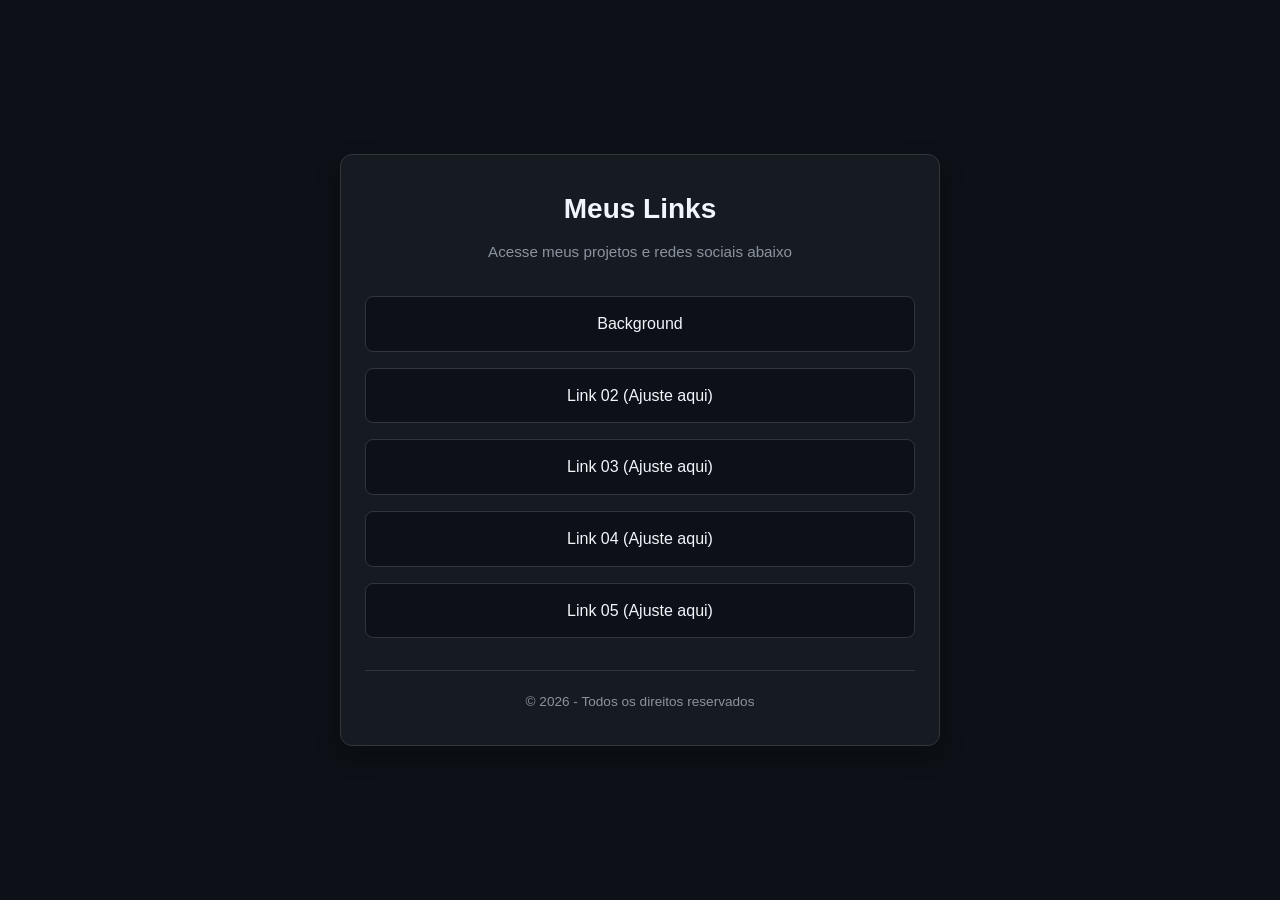
<file: index.html>
<!DOCTYPE html>
<html lang="pt-BR">
<head>
    <meta charset="UTF-8">
    <meta name="viewport" content="width=device-width, initial-scale=1.0">
    <title>Links Importantes | Meu GitHub</title>
    <style>
        :root {
            --bg-color: #0d1117;
            --card-bg: #161b22;
            --border-color: #30363d;
            --text-color: #c9d1d9;
            --heading-color: #f0f6fc;
            --accent-color: #58a6ff;
            --hover-bg: #21262d;
        }

        * {
            box-sizing: border-box;
            margin: 0;
            padding: 0;
        }

        body {
            font-family: -apple-system, BlinkMacSystemFont, "Segoe UI", Roboto, Helvetica, Arial, sans-serif;
            background-color: var(--bg-color);
            color: var(--text-color);
            min-height: 100vh;
            display: flex;
            justify-content: center;
            align-items: center;
            padding: 20px;
            line-height: 1.6;
        }

        .container {
            width: 100%;
            max-width: 600px;
            background-color: var(--card-bg);
            border: 1px solid var(--border-color);
            border-radius: 12px;
            padding: 32px 24px;
            box-shadow: 0 10px 25px rgba(0, 0, 0, 0.3);
        }

        header {
            text-align: center;
            margin-bottom: 32px;
        }

        h1 {
            color: var(--heading-color);
            font-size: 1.75rem;
            margin-bottom: 8px;
        }

        p.subtitle {
            color: #8b949e;
            font-size: 0.95rem;
        }

        .link-list {
            list-style: none;
            display: flex;
            flex-direction: column;
            gap: 16px;
        }

        .link-item a {
            display: block;
            width: 100%;
            padding: 14px 20px;
            background-color: var(--bg-color);
            color: var(--heading-color);
            text-decoration: none;
            border: 1px solid var(--border-color);
            border-radius: 8px;
            font-weight: 500;
            text-align: center;
            transition: all 0.2s ease;
        }

        .link-item a:hover {
            background-color: var(--hover-bg);
            border-color: var(--accent-color);
            color: var(--accent-color);
            transform: translateY(-2px);
        }

        footer {
            margin-top: 32px;
            text-align: center;
            font-size: 0.85rem;
            color: #8b949e;
            border-top: 1px solid var(--border-color);
            padding-top: 20px;
        }
    </style>
</head>
<body>

    <div class="container">
        <header>
            <h1>Meus Links</h1>
            <p class="subtitle">Acesse meus projetos e redes sociais abaixo</p>
        </header>

        <main>
            <ul class="link-list">
                <li class="link-item">
                    <a href="https://brn-silveira.github.io/overlays/background.html" target="_blank" rel="noopener noreferrer">Background</a>
                </li>
                <li class="link-item">
                    <a href="" target="_blank" rel="noopener noreferrer">Link 02 (Ajuste aqui)</a>
                </li>
                <li class="link-item">
                    <a href="" target="_blank" rel="noopener noreferrer">Link 03 (Ajuste aqui)</a>
                </li>
                <li class="link-item">
                    <a href="" target="_blank" rel="noopener noreferrer">Link 04 (Ajuste aqui)</a>
                </li>
                <li class="link-item">
                    <a href="" target="_blank" rel="noopener noreferrer">Link 05 (Ajuste aqui)</a>
                </li>
            </ul>
        </main>

        <footer>
            <p>&copy; 2026 - Todos os direitos reservados</p>
        </footer>
    </div>

</body>
</html>
</file>
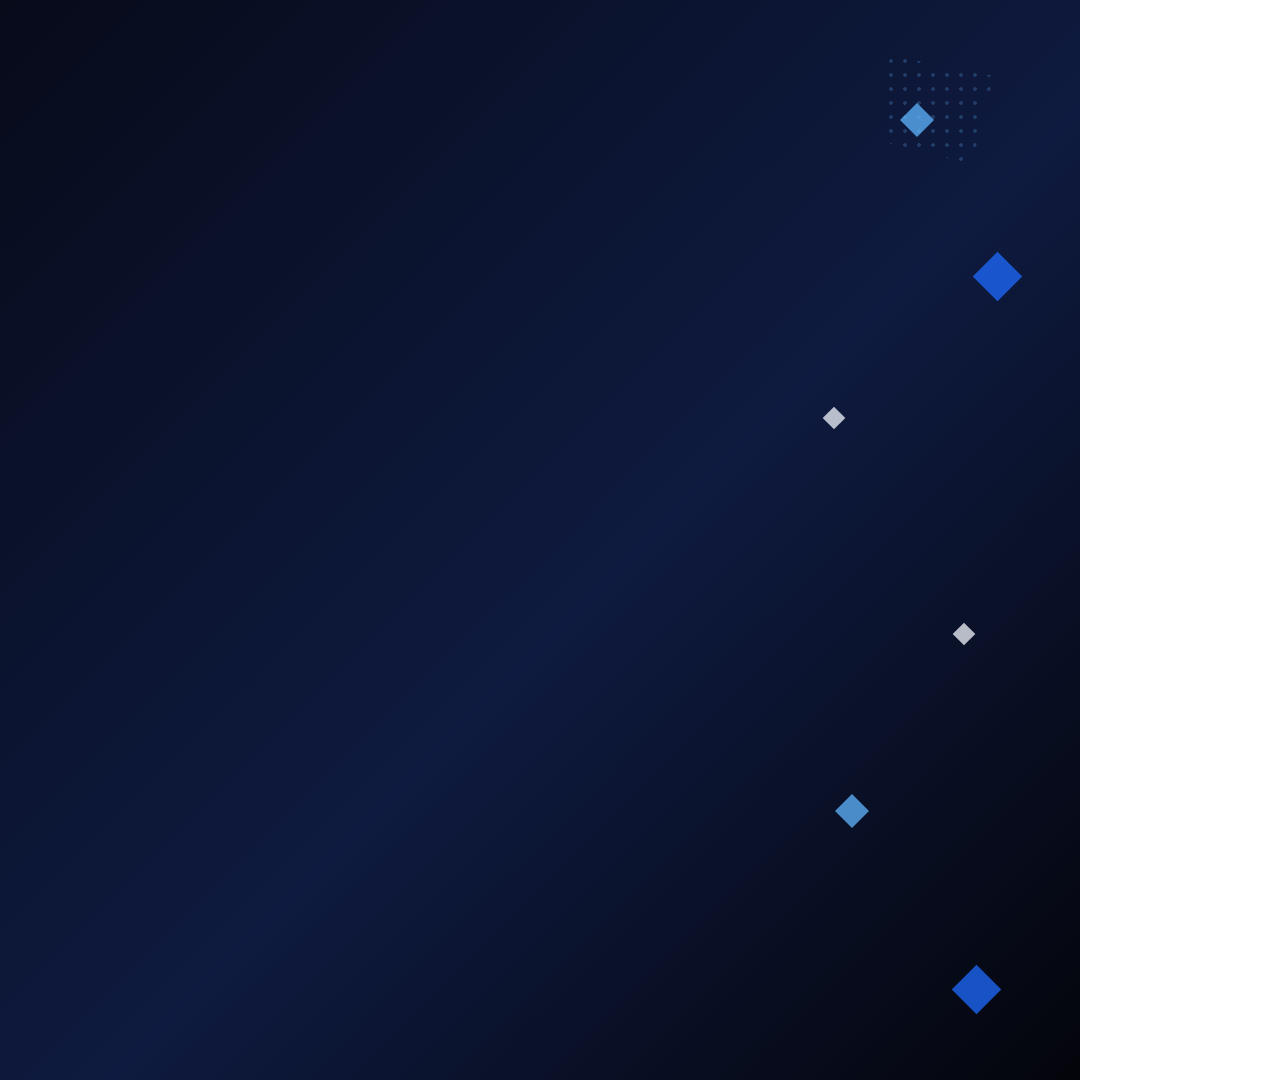
<file: background-tiktok-bottom.html>
<!DOCTYPE html>
<html lang="pt-BR">
<head>
<meta charset="UTF-8">
<title>Background — TikTok (sem jogo em tela)</title>
<link rel="stylesheet" href="style.css">
<link rel="preconnect" href="https://fonts.googleapis.com">
<link href="https://fonts.googleapis.com/css2?family=Archivo+Black&family=Space+Grotesk:wght@400;500;700&family=JetBrains+Mono:wght@400;600&display=swap" rel="stylesheet">
<style>
  /* Tamanho próprio — ajuste a altura (height) se precisar bater com outro
     espaço. Como os losangos abaixo usam posição em % (não px), eles se
     reajustam sozinhos sempre que você mudar esse valor. */
  html, body{
    width: 1080px;
    height: 1080px;
    background: transparent;
    overflow: hidden;
  }

  .bottom-bg{
    position:relative;
    width:100%; height:100%;
    overflow:hidden;
  }

  /* Losangos flutuantes concentrados mais à direita — o chat nativo do
     TikTok aparece do lado esquerdo, então evitamos essa área. */
  .particle{ position:absolute; }
</style>
</head>
<body>
  <div class="bottom-bg">
    <div class="bg-full"></div>

    <div class="halftone blue" style="top:5%; right:8%; width:110px; height:110px; clip-path:polygon(0 0,100% 20%,80% 100%,0% 80%);"></div>

    <div class="particle" style="top:10%; right:14%; animation-delay:.2s;"></div>
    <div class="particle sq3" style="top:24%; right:6%; animation-delay:1.4s;"></div>
    <div class="particle sq2" style="top:38%; right:22%; animation-delay:.8s;"></div>

    <div class="particle sq2" style="top:58%; right:10%; animation-delay:1.1s;"></div>
    <div class="particle" style="top:74%; right:20%; animation-delay:.5s;"></div>
    <div class="particle sq3" style="top:90%; right:8%; animation-delay:1.7s;"></div>
  </div>
</body>
</html>
</file>
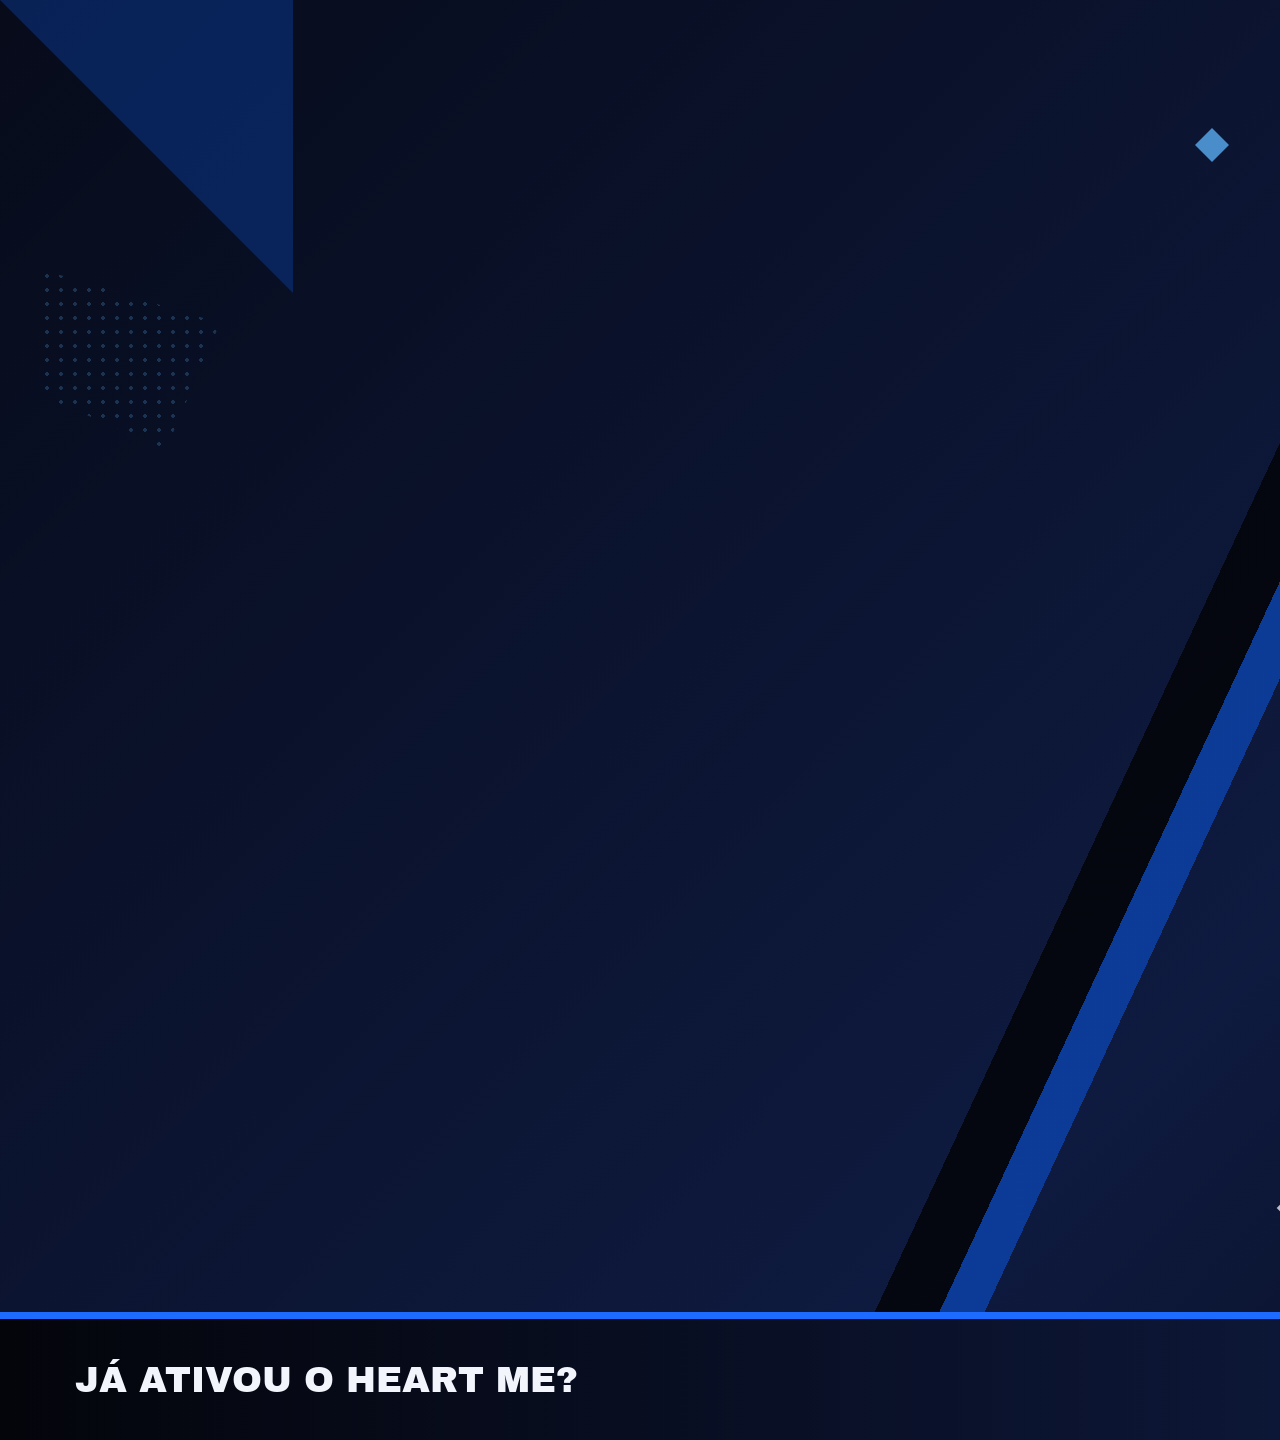
<file: background.html>
<!DOCTYPE html>
<html lang="pt-BR">
<head>
<meta charset="UTF-8">
<title>Background</title>
<link rel="stylesheet" href="style.css">
<link rel="preconnect" href="https://fonts.googleapis.com">
<link href="https://fonts.googleapis.com/css2?family=Archivo+Black&family=Space+Grotesk:wght@400;500;700&family=JetBrains+Mono:wght@400;600&display=swap" rel="stylesheet">
<style>
  body{ background:#04050B; }
  .corner-tri{ position:absolute; width:0; height:0; border-style:solid; }
  .tri-tl{ top:0; left:0; border-width:0 293px 293px 0; border-color:transparent var(--blue-deep) transparent transparent; opacity:.45; }
</style>
</head>
<body>
  <!-- Fundo único, usado por trás de todas as cenas (Iniciando em breve, Volto já,
       Encerrando, Just Chatting...). Coloque os elementos soltos (banners,
       moldura da webcam, chat) por cima dele, em fontes de navegador separadas. -->
  <div class="scene">
    <div class="bg-full"></div>
    <div class="bg-slash"></div>
    <div class="corner-tri tri-tl"></div>

    <div class="halftone" style="top:80px; right:693px; width:293px; height:293px; clip-path:polygon(50% 0,100% 100%,0 100%);"></div>
    <div class="halftone blue" style="top:269px; left:40px; width:180px; height:180px; clip-path:polygon(0 0,100% 30%,70% 100%,0 70%);"></div>

    <div class="info-bar">
      <div class="title">Já ativou o Heart Me?</div>
      <div class="handle">@iambrunns</div>
    </div>

    <div class="particle" style="top:133px; left:1200px; animation-delay:.5s;"></div>
    <div class="particle sq2" style="top:1200px; left:1280px; animation-delay:1.3s;"></div>
    <div class="particle sq3" style="top:1090px; left:1470px;"></div>
  </div>
</body>
</html>
</file>
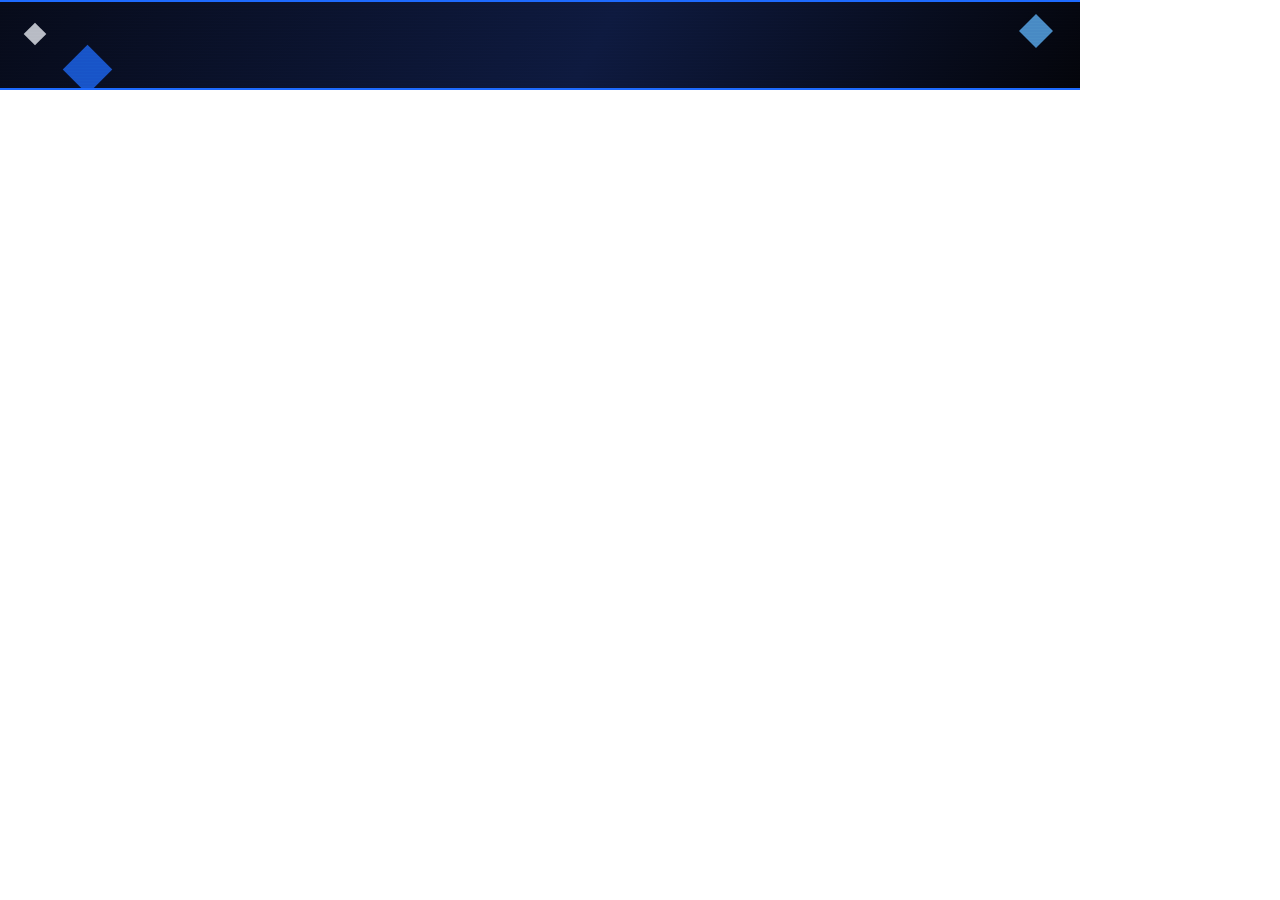
<file: banner-tiktok-cta.html>
<!DOCTYPE html>
<html lang="pt-BR">
<head>
<meta charset="UTF-8">
<title>Banner CTA — TikTok</title>
<link rel="stylesheet" href="style.css">
<link rel="preconnect" href="https://fonts.googleapis.com">
<link href="https://fonts.googleapis.com/css2?family=Archivo+Black&family=Space+Grotesk:wght@400;500;700&family=JetBrains+Mono:wght@400;600&display=swap" rel="stylesheet">
<style>
  html, body{
    width: 1080px;
    height: 90px;
    background: transparent;
    overflow: hidden;
  }

  .strip{
    position:relative;
    width:1080px; height:90px;
    overflow:hidden;
    background: linear-gradient(120deg, var(--navy-deep) 0%, var(--navy) 55%, var(--black) 100%);
    border-top: 2px solid var(--blue);
    border-bottom: 2px solid var(--blue);
  }

  /* Losangos flutuantes assimétricos nas pontas — 1 de um lado, 2 do outro,
     todos de tamanho diferente. Posições em % para se adaptarem se você
     mudar a largura. */
  .particle{ position:absolute; }

  .stage{
    position:absolute; inset:0;
    display:flex; align-items:center; justify-content:center;
    padding: 0 90px;
  }

  .phrase{
    position:absolute;
    display:flex; align-items:center; justify-content:center;
    width:100%; text-align:center;
    opacity:0;
    animation: cycle 120s infinite;
  }
  .phrase span{
    position:relative;
    display:inline-block;
    font-family:'Archivo Black', sans-serif;
    color: var(--white);
    text-transform:uppercase;
    font-size:34px;
    line-height:1.15;
    letter-spacing:0.2px;
  }
  .phrase span::before,
  .phrase span::after{
    content: attr(data-text);
    position:absolute; left:0; top:0; width:100%;
    opacity:0;
  }
  .phrase span::before{ color: var(--blue-bright); }
  .phrase span::after{ color: #ffffff; mix-blend-mode: difference; }

  /* 4 frases, cada uma visível por 1/4 do ciclo (120s / 4 = 30s cada) */
  .phrase:nth-child(1){ animation-delay: 0s; }
  .phrase:nth-child(2){ animation-delay: 30s; }
  .phrase:nth-child(3){ animation-delay: 60s; }
  .phrase:nth-child(4){ animation-delay: 90s; }

  .phrase:nth-child(1) span::before, .phrase:nth-child(1) span::after{ animation: glitchLayer 120s infinite; animation-delay:0s; }
  .phrase:nth-child(2) span::before, .phrase:nth-child(2) span::after{ animation: glitchLayer 120s infinite; animation-delay:30s; }
  .phrase:nth-child(3) span::before, .phrase:nth-child(3) span::after{ animation: glitchLayer 120s infinite; animation-delay:60s; }
  .phrase:nth-child(4) span::before, .phrase:nth-child(4) span::after{ animation: glitchLayer 120s infinite; animation-delay:90s; }

  /* fade rápido (~0,3s) no início e no fim de cada janela de 30s */
  @keyframes cycle{
    0%      { opacity:0; }
    0.25%   { opacity:1; }
    24.5%   { opacity:1; }
    25%     { opacity:0; }
    100%    { opacity:0; }
  }

  /* glitch rápido (~0,3s) */
  @keyframes glitchLayer{
    0%      { opacity:0; transform:translate(0,0); clip-path: inset(0 0 0 0); }
    0.08%   { opacity:.8; transform:translate(-2px,0); clip-path: inset(10% 0 60% 0); }
    0.17%   { opacity:.8; transform:translate(2px,0);  clip-path: inset(55% 0 10% 0); }
    0.25%   { opacity:0; transform:translate(0,0); }
    24.5%   { opacity:0; }
    24.75%  { opacity:.8; transform:translate(2px,0); clip-path: inset(15% 0 55% 0); }
    24.83%  { opacity:.8; transform:translate(-2px,0); clip-path: inset(50% 0 15% 0); }
    25%     { opacity:0; transform:translate(0,0); }
    100%    { opacity:0; }
  }

  .scanlines{
    position:absolute; inset:0;
    background: repeating-linear-gradient(
      to bottom,
      rgba(255,255,255,0.035) 0px,
      rgba(255,255,255,0.035) 1px,
      transparent 1px,
      transparent 3px
    );
    mix-blend-mode: overlay;
    pointer-events:none;
  }
</style>
</head>
<body>
  <div class="strip">
    <!-- Dois losangos do lado esquerdo, tamanhos diferentes -->
    <div class="particle sq2" style="left:2.5%; top:28%; animation-delay:.3s;"></div>
    <div class="particle sq3" style="left:6.5%; top:58%; animation-delay:.7s;"></div>

    <!-- Losango único do lado direito -->
    <div class="particle" style="right:3%; top:20%; animation-delay:1.1s;"></div>

    <div class="stage">
      <div class="phrase">
        <span data-text="SEGUE E ATIVA O HEART ME!">SEGUE E ATIVA O HEART ME</span>
      </div>
      <div class="phrase">
        <span data-text="TAP! TAP! TAP!">TAP! TAP! TAP!</span>
      </div>
      <div class="phrase">
        <span data-text="VISITE O LINK NO PERFIL">VISITE O LINK NO PERFIL</span>
      </div>
      <div class="phrase">
        <span data-text="COMPARTILHA COM UM AMIGO">COMPARTILHA COM UM AMIGO</span>
      </div>
    </div>

    <div class="scanlines"></div>
  </div>
</body>
</html>
</file>
<file: chat-frame.html>
<!DOCTYPE html>
<html lang="pt-BR">
<head>
<meta charset="UTF-8">
<title>Chat Frame</title>
<link rel="stylesheet" href="style.css">
<link rel="preconnect" href="https://fonts.googleapis.com">
<link href="https://fonts.googleapis.com/css2?family=Archivo+Black&family=Space+Grotesk:wght@400;500;700&family=JetBrains+Mono:wght@400;600&display=swap" rel="stylesheet">
<style>
  html,body{ background:transparent; }

  /* Elemento solto — posicione onde quiser. A Fonte de Navegador com o
     popout do chat da Twitch deve ficar LOGO ABAIXO desta, encaixada
     exatamente sobre a área "chat-slot" abaixo. Veja chat-custom.css
     para deixar o visual do chat combinando com o tema. */
  .chat-panel{
    position:absolute;
    left: 1573px; top: 173px;
    width: 880px; height: 1013px;
    background: var(--black);
    border: 8px solid var(--black);
    outline: 4px solid var(--blue);
    outline-offset: -16px;
  }
  .chat-panel .banner{
    position:absolute; top:-45px; left:-13px;
    padding:19px 53px;
  }
  .chat-panel .banner h2{ font-size:34px; }
  .chat-slot{
    position:absolute; top:19px; left:19px; right:19px; bottom:19px;
    background: rgba(20,40,99,.00);
  }
  .chat-slot .hint{
    position:absolute; inset:0;
    display:flex; align-items:center; justify-content:center;
    text-align:center; padding:53px;
    color: var(--blue-bright);
    font-family:'JetBrains Mono', monospace;
    font-size:21px; letter-spacing:1px; line-height:1.6; opacity:.7;
  }
</style>
</head>
<body>
  <div class="scene">
    <div class="chat-panel">
      <div class="banner"><h2>Chat</h2></div>
      <div class="chat-slot">
        <div class="hint"></div>
      </div>
    </div>
  </div>
</body>
</html>
</file>
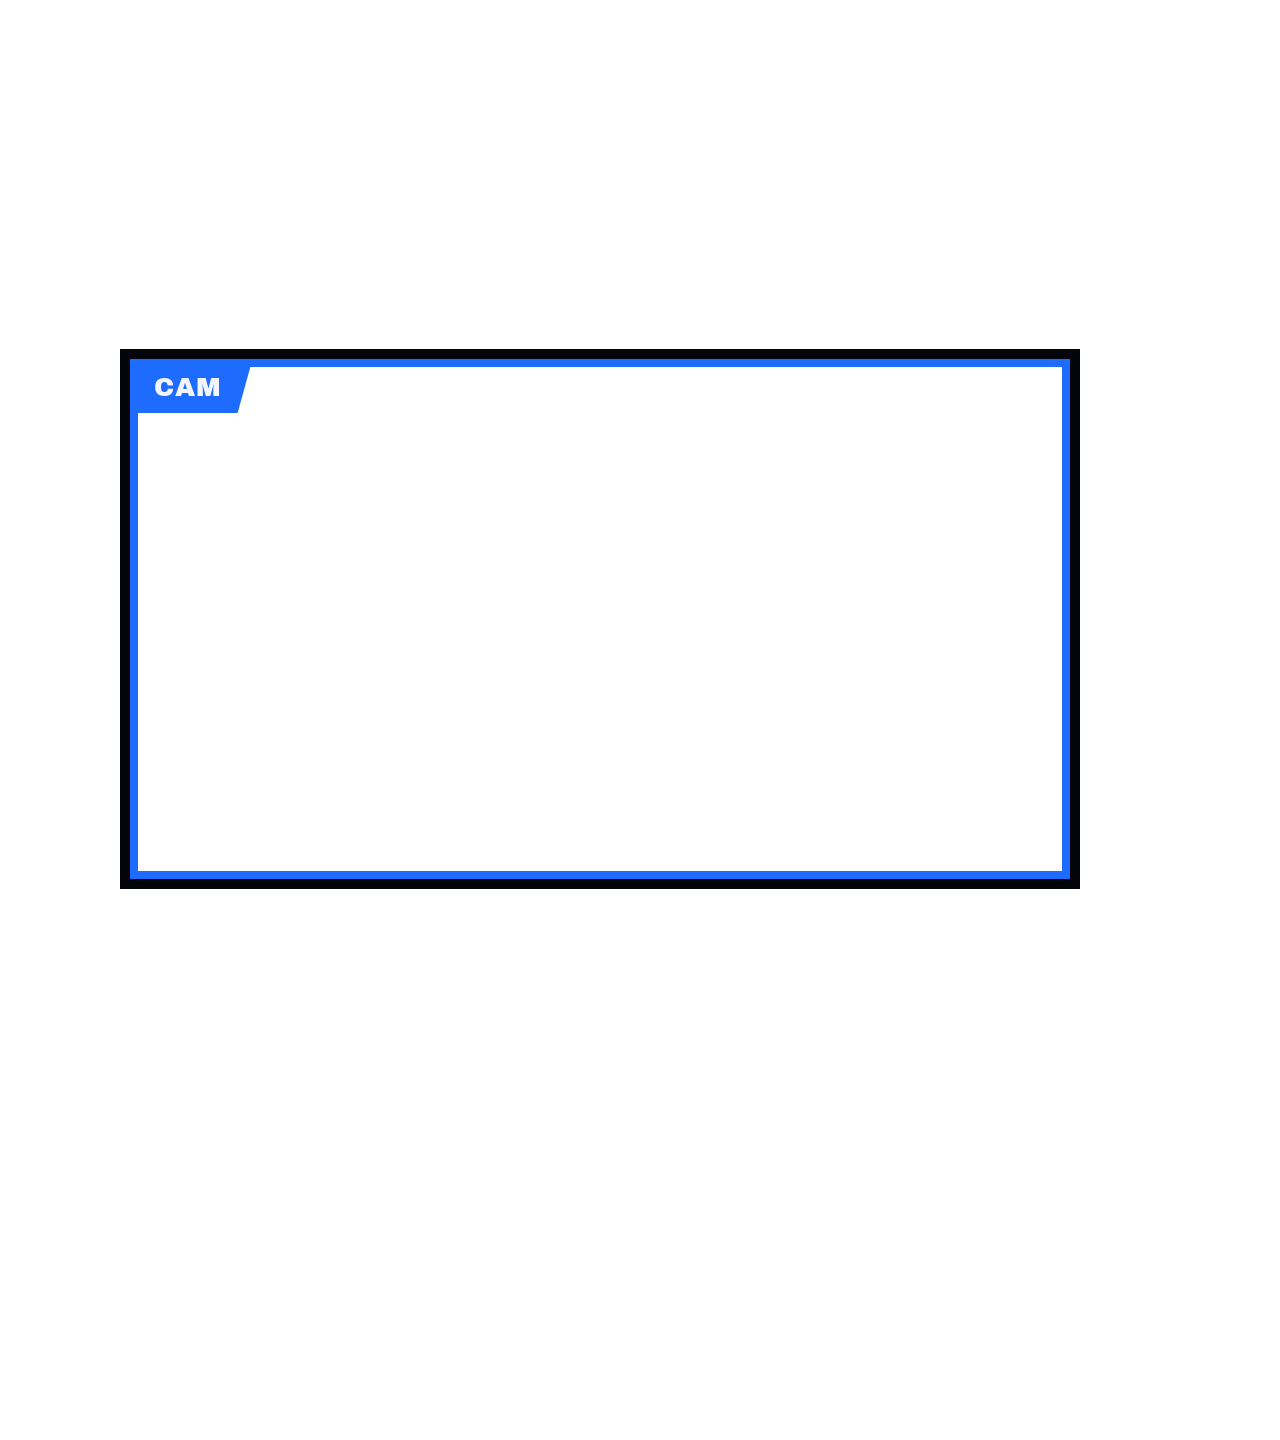
<file: webcam-frame.html>
<!DOCTYPE html>
<html lang="pt-BR">
<head>
<meta charset="UTF-8">
<title>Webcam Frame</title>
<link rel="stylesheet" href="style.css">
<link rel="preconnect" href="https://fonts.googleapis.com">
<link href="https://fonts.googleapis.com/css2?family=Archivo+Black&family=Space+Grotesk:wght@400;500;700&family=JetBrains+Mono:wght@400;600&display=swap" rel="stylesheet">
<style>
  html,body{ background:transparent; }

  /* Elemento solto, sem preenchimento — coloque a sua fonte de vídeo
     (webcam) LOGO ABAIXO desta fonte na lista de Fontes do OBS, com
     exatamente o mesmo tamanho/posição do retângulo abaixo.
     Tamanho padrão: 960x540 (16:9). Se for mudar, mantenha a proporção
     16:9 (ex: 640x360, 1120x630, 1400x788...) para a borda encaixar certo. */
  .cam-frame{
    left: 120px; top: 349px;
    width: 960px; height: 540px;
  }
</style>
</head>
<body>
  <div class="scene">
    <div class="cam-frame">
      <div class="cam-tag mono">CAM</div>
    </div>
  </div>
</body>
</html>
</file>
<file: style.css>
/* =========================================================
   SISTEMA VISUAL — "MIDNIGHT CUT"
   Inspirado nos menus do Persona 5, com paleta preto/branco
   + azul elétrico no lugar do vermelho.
   Canvas de referência: 2560x1440.
   ========================================================= */

:root{
  --navy-deep:  #070B1A;
  --navy:       #0E1A3F;
  --navy-mid:   #142863;
  --black:      #04050B;
  --white:      #F3F5FC;
  --blue:       #1E6BFF;
  --blue-bright:#5FB6FF;
  --blue-deep:  #0B3FA0;
}

*{ box-sizing:border-box; }

html,body{
  margin:0; padding:0;
  width:2560px; height:1440px;
  background:transparent;
  overflow:hidden;
  font-family:'Space Grotesk', sans-serif;
}

.scene{
  position:relative;
  width:2560px; height:1440px;
  overflow:hidden;
}

/* ---------- FUNDO CHEIO (telas de Iniciando/BRB/Encerrando/Just Chatting) ---------- */
.bg-full{
  position:absolute; inset:0;
  background:
    linear-gradient(135deg, var(--navy-deep) 0%, var(--navy) 55%, var(--black) 100%);
}

.bg-slash{
  position:absolute; inset:0;
  background:
    linear-gradient(115deg,
      transparent 0%, transparent 46%,
      var(--black) 46%, var(--black) 48%,
      var(--blue-deep) 48%, var(--blue-deep) 49.4%,
      transparent 49.4%, transparent 100%);
  opacity:.9;
}

/* pontilhado estilo trama de HQ (halftone) */
.halftone{
  position:absolute;
  background-image: radial-gradient(var(--white) 2px, transparent 2.1px);
  background-size: 14px 14px;
  opacity:.14;
}
.halftone.blue{
  background-image: radial-gradient(var(--blue-bright) 2px, transparent 2.1px);
  opacity:.22;
}

/* ---------- FAIXA / BANNER ANGULAR (elemento assinatura) ---------- */
.banner{
  position:relative;
  display:inline-block;
  padding: 30px 94px;
  background: var(--blue);
  border: 8px solid var(--black);
}
.banner.alt{ background: var(--white); }
.banner.dark{ background: var(--black); border-color: var(--blue); }

.banner h1, .banner h2{
  margin:0;
  font-family:'Archivo Black', sans-serif;
  text-transform:uppercase;
  color: var(--white);
  letter-spacing: 1px;
  line-height:1.15;
}

/* Archivo Black já é bem cheia e tem letras mais abertas que a Anton,
   então o contorno pode ser bem discreto sem embolar o texto. */
.banner h1{ -webkit-text-stroke: 1px var(--black); }
.banner h2{ -webkit-text-stroke: 0; letter-spacing: 0.5px; }

.banner.alt h1, .banner.alt h2{ color: var(--black); -webkit-text-stroke: 0; }
.banner.dark h1{ color: var(--blue-bright); -webkit-text-stroke: 1px var(--blue-deep); }
.banner.dark h2{ color: var(--blue-bright); -webkit-text-stroke: 0; }

/* ---------- CHIP (rótulo pequeno, ex: redes sociais, AO VIVO) ---------- */
.chip{
  display:inline-flex; align-items:center; gap:13px;
  padding:13px 35px;
  background:var(--black);
  border:4px solid var(--blue);
  color:var(--white);
  font-family:'JetBrains Mono', monospace;
  font-size:27px; letter-spacing:2px; text-transform:uppercase;
  transform: skewX(-8deg);
}
.chip span{ display:inline-block; transform: skewX(8deg); }
.chip .dot{
  width:16px; height:16px; border-radius:50%;
  background: var(--blue-bright);
  transform: skewX(8deg);
  animation: pulse 1.4s ease-in-out infinite;
}

@keyframes pulse{
  0%,100%{ opacity:1; box-shadow:0 0 0 0 rgba(95,182,255,.6); }
  50%{ opacity:.55; box-shadow:0 0 0 10px rgba(95,182,255,0); }
}

/* ---------- FAIXA ZIGUEZAGUE (divisor tipo página rasgada) ---------- */
.zigzag{
  position:absolute; left:0; width:100%; height:35px;
  background: var(--black);
  clip-path: polygon(
    0% 0%, 4% 100%, 8% 0%, 12% 100%, 16% 0%, 20% 100%, 24% 0%, 28% 100%,
    32% 0%, 36% 100%, 40% 0%, 44% 100%, 48% 0%, 52% 100%, 56% 0%, 60% 100%,
    64% 0%, 68% 100%, 72% 0%, 76% 100%, 80% 0%, 84% 100%, 88% 0%, 92% 100%,
    96% 0%, 100% 100%, 100% 0%
  );
}

/* ---------- PARTÍCULAS FLUTUANTES (losangos) — só nas telas paradas ---------- */
.particle{
  position:absolute;
  width:24px; height:24px;
  background: var(--blue-bright);
  transform: rotate(45deg);
  opacity:.75;
  animation: float 7s ease-in-out infinite;
}
.particle.sq2{ background:var(--white); width:16px; height:16px; }
.particle.sq3{ background:var(--blue); width:35px; height:35px; }

@keyframes float{
  0%,100%{ transform: translateY(0) rotate(45deg); }
  50%{ transform: translateY(-35px) rotate(45deg); }
}

/* ---------- MOLDURA ANGULAR DE WEBCAM (arquivo próprio, sem preenchimento) ---------- */
.cam-frame{
  position:absolute;
  border: 10px solid var(--black);
  box-shadow: inset 0 0 0 8px var(--blue);
  background: transparent;
}
.cam-frame .cam-tag{
  position:absolute; top:2px; left:2px;
  background:var(--blue); color:var(--white);
  font-family:'Archivo Black', sans-serif; letter-spacing:1px;
  font-size:26px;
  padding:12px 30px 12px 22px;
  clip-path: polygon(0 0, 100% 0, 88% 100%, 0% 100%);
}
.cam-frame .cam-wing{
  position:absolute; bottom:-4px; right:-4px;
  width:120px; height:34px;
  background: var(--black);
  border: 4px solid var(--blue);
  transform-origin: bottom right;
  transform: rotate(-8deg) translate(18px, 18px);
  clip-path: polygon(8% 0, 100% 0, 92% 100%, 0% 100%);
}

/* ---------- BARRA INFERIOR DE INFOS ---------- */
.info-bar{
  position:absolute; left:0; bottom:0; width:100%;
  height:128px;
  background: linear-gradient(90deg, var(--black) 0%, var(--navy) 60%, var(--blue-deep) 100%);
  border-top: 7px solid var(--blue);
  display:flex; align-items:center; justify-content:space-between;
  padding: 0 75px;
}
.info-bar .title{
  font-family:'Archivo Black', sans-serif; color:var(--white);
  font-size:36px; letter-spacing:0px; text-transform:uppercase;
}
.info-bar .handle{
  font-family:'JetBrains Mono', monospace; color:var(--blue-bright);
  font-size:29px; letter-spacing:1px;
}

/* utilitário texto mono pequeno */
.mono{ font-family:'JetBrains Mono', monospace; letter-spacing:2px; }
</file>
